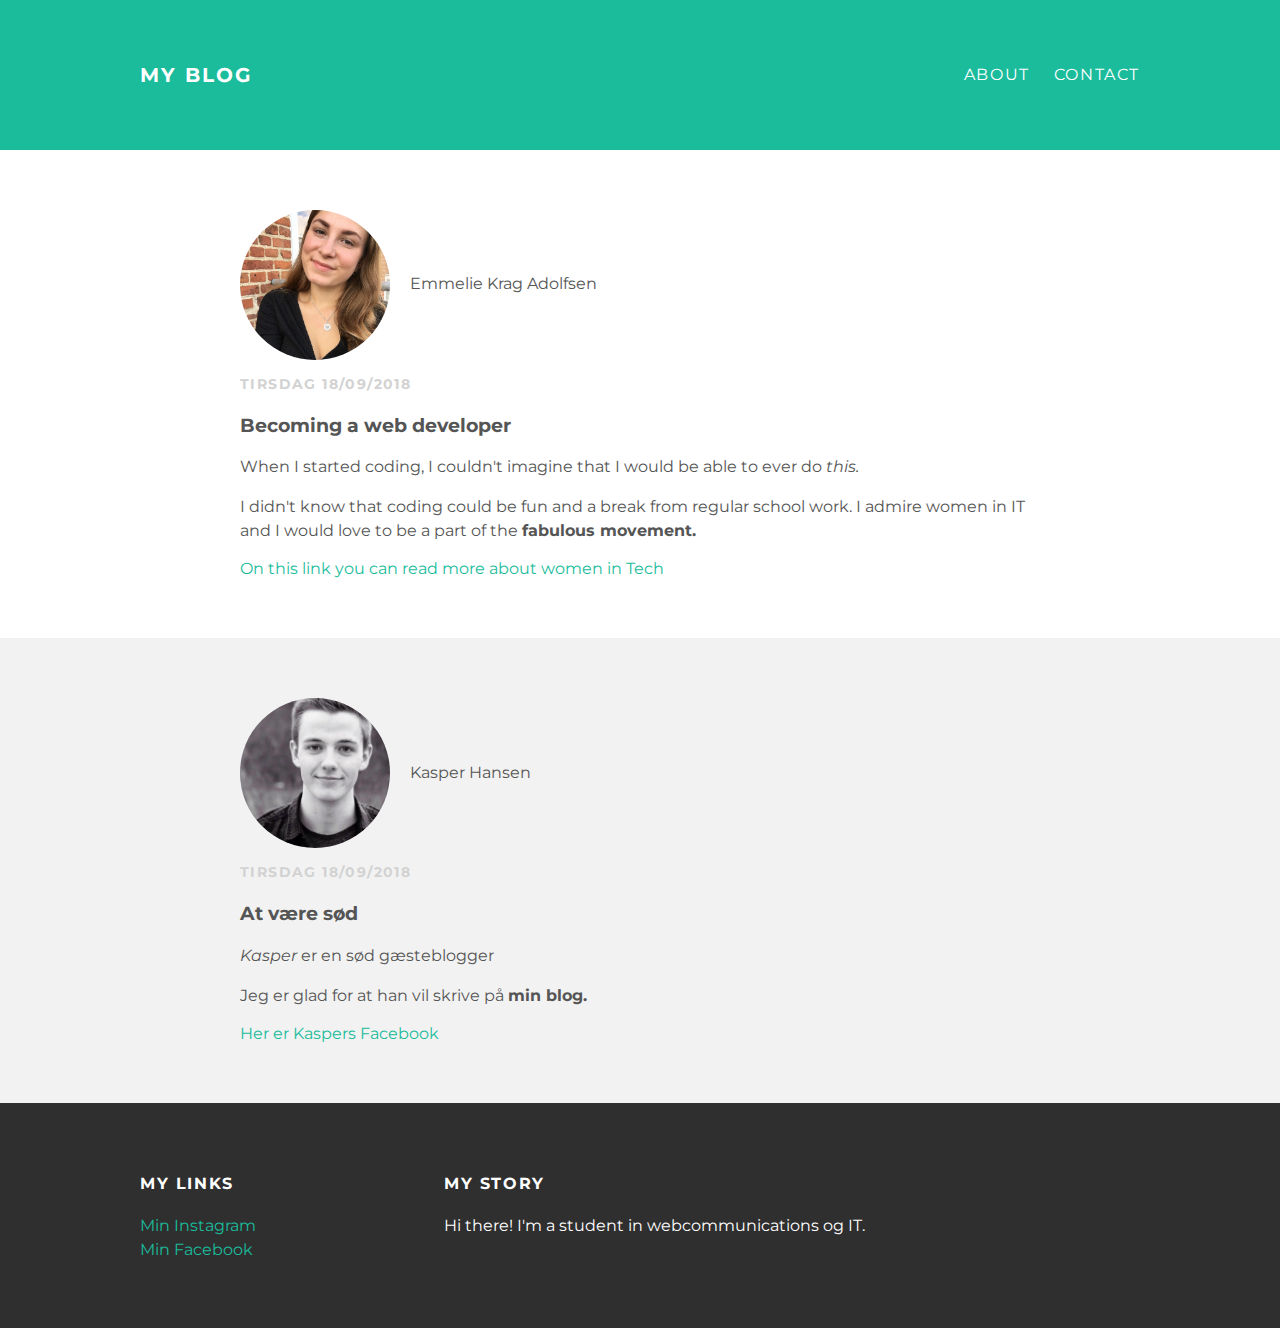
<file: index.html>
<!DOCTYPE html>
<html>
 <head>
   <title>Emmelies hackerlyfe</title>
   <link rel="stylesheet"
  type="text/css" href="styles.css">
 </head>
 <body>
   <div id="header">
    <div class="container">
      <a id="header-title"
      href="index.html">My Blog</a>
      <ul id="header-nav">
        <li><a
        href="about.html">About</a></li>
        <li><a href="mailto: emmelieka@gmail.com">Contact</a></li>
      </ul>
    </div>
  </div>
  <div id="content">
    <div class="post-container">
      <div class="post">
        <div class="post-author">
          <img src="nyt billede.jpg" style="width:150px;height:150px;">
          <span>Emmelie Krag Adolfsen</span>
      </div>
      <p class="post-date">Tirsdag 18/09/2018</p>
      <h3 class="post-title">Becoming a web developer</h3>
      <div class="post-content">
        <p> When I started coding, I couldn't imagine that I would be able to ever do <em>this.</em> </p>
        <p> I didn't know that coding could be fun and a break from regular school work. I admire women in IT and I would love to be a part of the <strong>fabulous movement.</strong> </p>
        <a href="https://www.womenintechnology.org/">On this link you can read more about women in Tech</a>
    </div>
  </div>
</div>
<div class="post-container">
  <div class="post">
    <div class="post-author">
      <img src="kasper.jpg" style="width:150px;height:150px;">
      <span>Kasper Hansen</span>
  </div>
  <p class="post-date">Tirsdag 18/09/2018</p>
  <h3 class="post-title">At være sød</h3>
  <div class="post-content">
    <p> <em>Kasper</em> er en sød gæsteblogger </p>
    <p> Jeg er glad for at han vil skrive på <strong>min blog.</strong> </p>
    <a href="https://www.facebook.com/kasper.hansen.1996">Her er Kaspers Facebook</a>
</div>
</div>
</div>
</div>
  <div id="footer">
   <div class="container">
     <div class="column">
       <h4>My Links </h4>
       <p>
         <a href="https://www.instagram.com/emseliselotte/">Min Instagram</a>
         <br>
         <a href="https://www.facebook.com/emmelie.adolfsen">Min Facebook</a>
     </p>
   </div>
   <div class="column">
     <h4> My Story</h4>
     <p> Hi there! I'm a student in webcommunications og IT.</p>
   </div>
  </div>
</div>
 </body>
 </html>
</file>
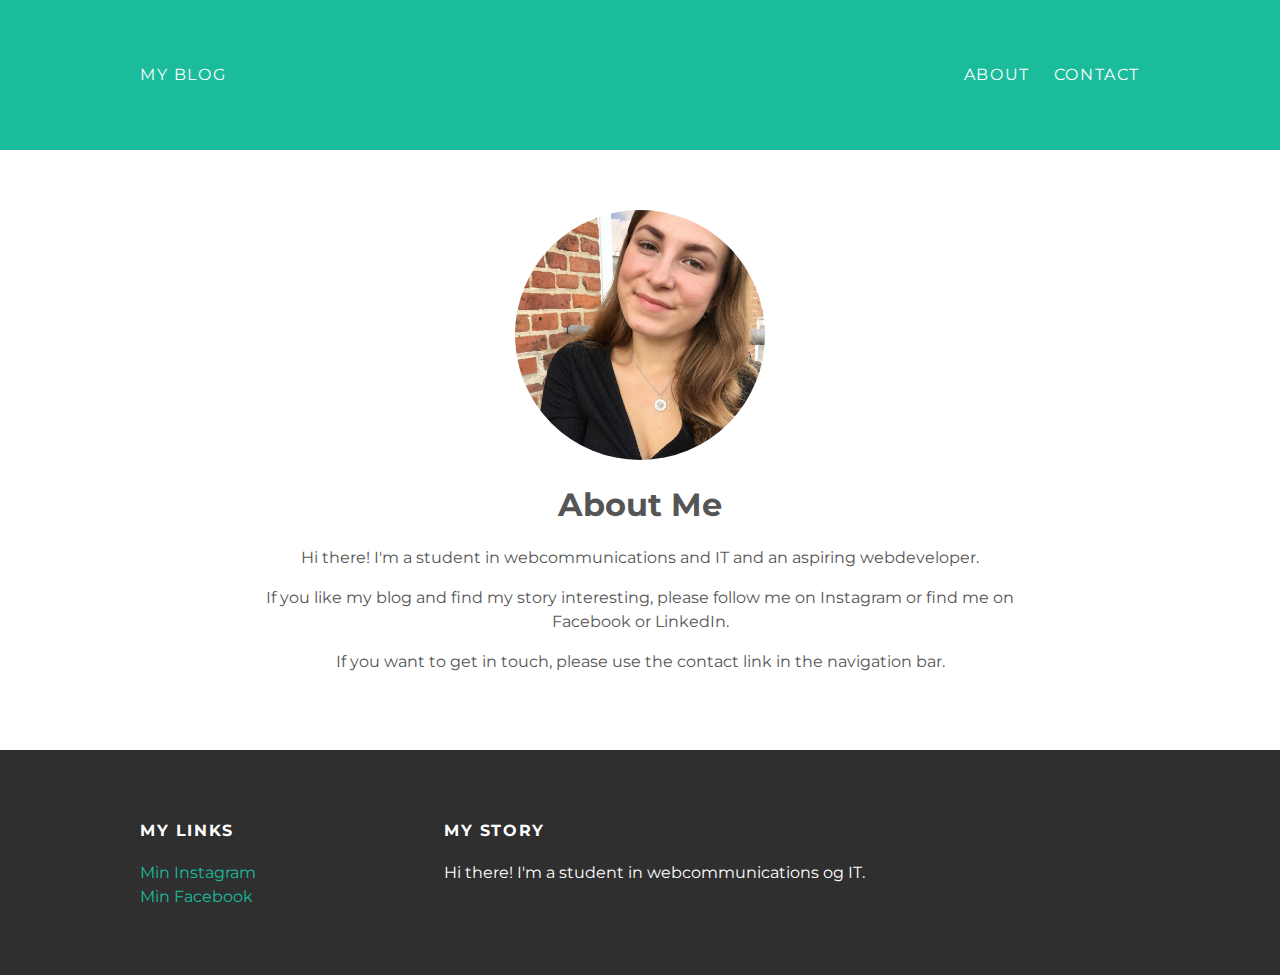
<file: about.html>
<!DOCTYPE html>
<html>
 <head>
   <title>Emmelies hackerlyfe</title>
   <link rel="stylesheet"
  type="text/css" href="styles.css">
 </head>
 <body>
   <div id="header">
    <div class="container">
      <a href="index.html">My Blog</a>
      <ul id="header-nav">
        <li><a
        href="about.html">About</a></li>
        <li><a href="mailto: emmelieka@gmail.com">Contact</a></li>
      </ul>
    </div>
  </div>
  <div id="content">
    <div class="container">
      <div class="about">
        <div class="about-author">
          <img src="nyt billede.jpg"style="width:250px;height:250px;">
      </div>
      <h1 class="about-title">About Me</h1>
      <div class="about-content">
        <p> Hi there! I'm a student in webcommunications and IT and an aspiring webdeveloper.</p>
        <p> If you like my blog and find my story interesting, please follow me on Instagram or find me on Facebook or LinkedIn.</p>
        <p> If you want to get in touch, please use the contact link in the navigation bar.</p>
    </div>
  </div>
</div>
</div>
  <div id="footer">
   <div class="container">
     <div class="column">
       <h4>My Links </h4>
       <p>
         <a href="https://www.instagram.com/emseliselotte/">Min Instagram</a>
         <br>
         <a href="https://www.facebook.com/emmelie.adolfsen">Min Facebook</a>
     </p>
       </p>
   </div>
   <div class="column">
     <h4> My Story</h4>
     <p> Hi there! I'm a student in webcommunications og IT.</p>
   </div>
  </div>
</div>
 </body>
 </html>
</file>
<file: styles.css>
@import url(https://fonts.googleapis.com/css?family=Montserrat:400,700);
body {
  color: #555;
  margin: 0;

  font-family: 'Montserrat', sans-serif;
}
#header {
  background-color: #1abc9c;
  height: 150px;
  line-height: 150px;
}
  .container {
    max-width: 1000px;
    margin: 0 auto;
  }
#header a {
  color: white;
  text-decoration: none;
  text-transform: uppercase;
  letter-spacing: 0.1em;
}
#header a:hover {
  color:#222;
}
#header-title {
  display:block;
  float: left;
  font-size: 20px;
  font-weight: bold;
}
#header-nav {
  display:block;
  float:right;
  margin-top: 0;
}
#header-nav li {
  display: inline;
  padding-left: 20px;
}
.post {
  max-width: 800px;
  margin: 0 auto;
  padding: 60px 0;
}
.post-author img{
  width: 50px;
  height: 50px;
  vertical-align: middle;
}
.post-author span {
  margin-left: 16px;
}
.post-date {
  color: #D2D2D2;
  font-size: 14px;
  font-weight: bold;
  text-transform: uppercase;
  letter-spacing: 0.1em;
}
.post, .about{
  max-width: 800px;
  margin: 0 auto;
  padding: 60px 0;
}
.about{
  text-align: center;
}
.post-author img,
.about-author img {
  border-radius: 50%;
}
.post-container:nth-child(even){
  background-color: #f2f2f2;
}
h1, h2, h3, h4, {
  color: #333;
}
p {
line-height: 1.5;
}
#footer {
  background-color: #2f2f2f;
  padding: 50px 0;
}
.column {
  min-width: 300px;
  display: inline-block;
  vertical-align: top;
}
#footer h4 {
  color: white;
  text-transform: uppercase;
  letter-spacing: 0.1em;
}
#footer p {
  color: white;
}
a {
  color: #1abc9c;
  text-decoration: none;
}
a:hover {
  color: #F6A623
}
</file>
